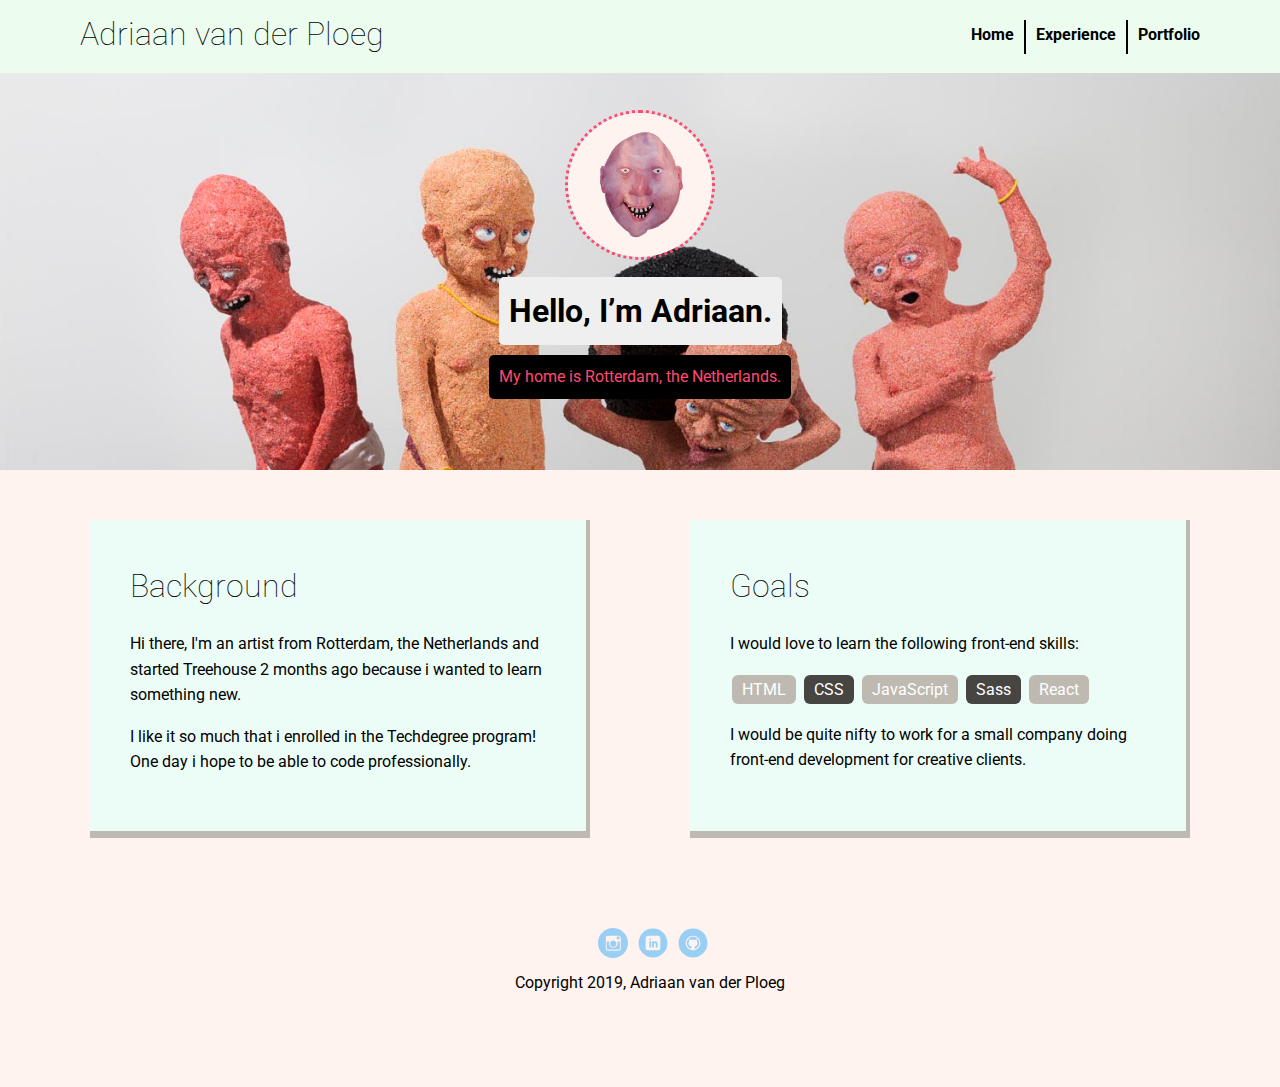
<file: portfolio_update_v1/index.html>
<!doctype html>
<html lang="en">
<head>
  <meta charset="utf-8">
  <title>ADRIAAN VAN DER PLOEG</title>
  <meta name="viewport" content="width=device-width, initial-scale=1.0">
  <link rel="stylesheet" href="styles.css">
  <link href="https://fonts.googleapis.com/css?family=Muli%7CRoboto:400,300,500,700,900" rel="stylesheet"></head>
  <body>

    <div class="main-nav">
        <ul class="nav">
          <li class="name">Adriaan van der Ploeg</li>
          <li><a href="index.html">Home</a></li>
          <li><a href="#">Experience</a></li>
          <li><a href="#">Portfolio</a></li>
        </ul>
    </div>

    <header>
      <img src="images/adriaan2.jpg" alt="portrait of Adriaan van der Ploeg" class="profile-image">
      <h1 class="tag name">Hello, I’m Adriaan.</h1>
      <p class="tag location">My home is Rotterdam, the Netherlands.</p>
    </header>

    <main class="flex">
      <div class="card">
        <h2>Background</h2>
        <p>Hi there, I'm an artist from Rotterdam, the Netherlands and started Treehouse 2 months ago because i wanted to learn something new.</p>
        <p>I like it so much that i enrolled in the Techdegree program! One day i hope to be able to code professionally.</p>
      </div>

      <div class="card">
        <h2>Goals</h2>
        <p>I would love to learn the following front-end skills:</p>
        <ul class="skills">
          <li>HTML</li>
          <li>CSS</li>
          <li>JavaScript</li>
          <li>Sass</li>
          <li>React</li>
        </ul>
        <p>I would be quite nifty to work for a small company doing front-end development for creative clients.</p>
      </div>

    </main>
    <footer>
      <ul>
        <li><a href="https://www.instagram.com/adriaanvanderploeg/" class="social insta">Instagram</a></li>
        <li><a href="https://www.linkedin.com/in/adriaanvanderploeg/" class="social linkedin">LinkedIn</a></li>
        <li><a href="https://github.com/adriaan113" class="social github">Github</a></li>
      </ul>
      <p class="copyright">Copyright 2019, Adriaan van der Ploeg</p>
    </footer>
  </body>
  </html>
</file>
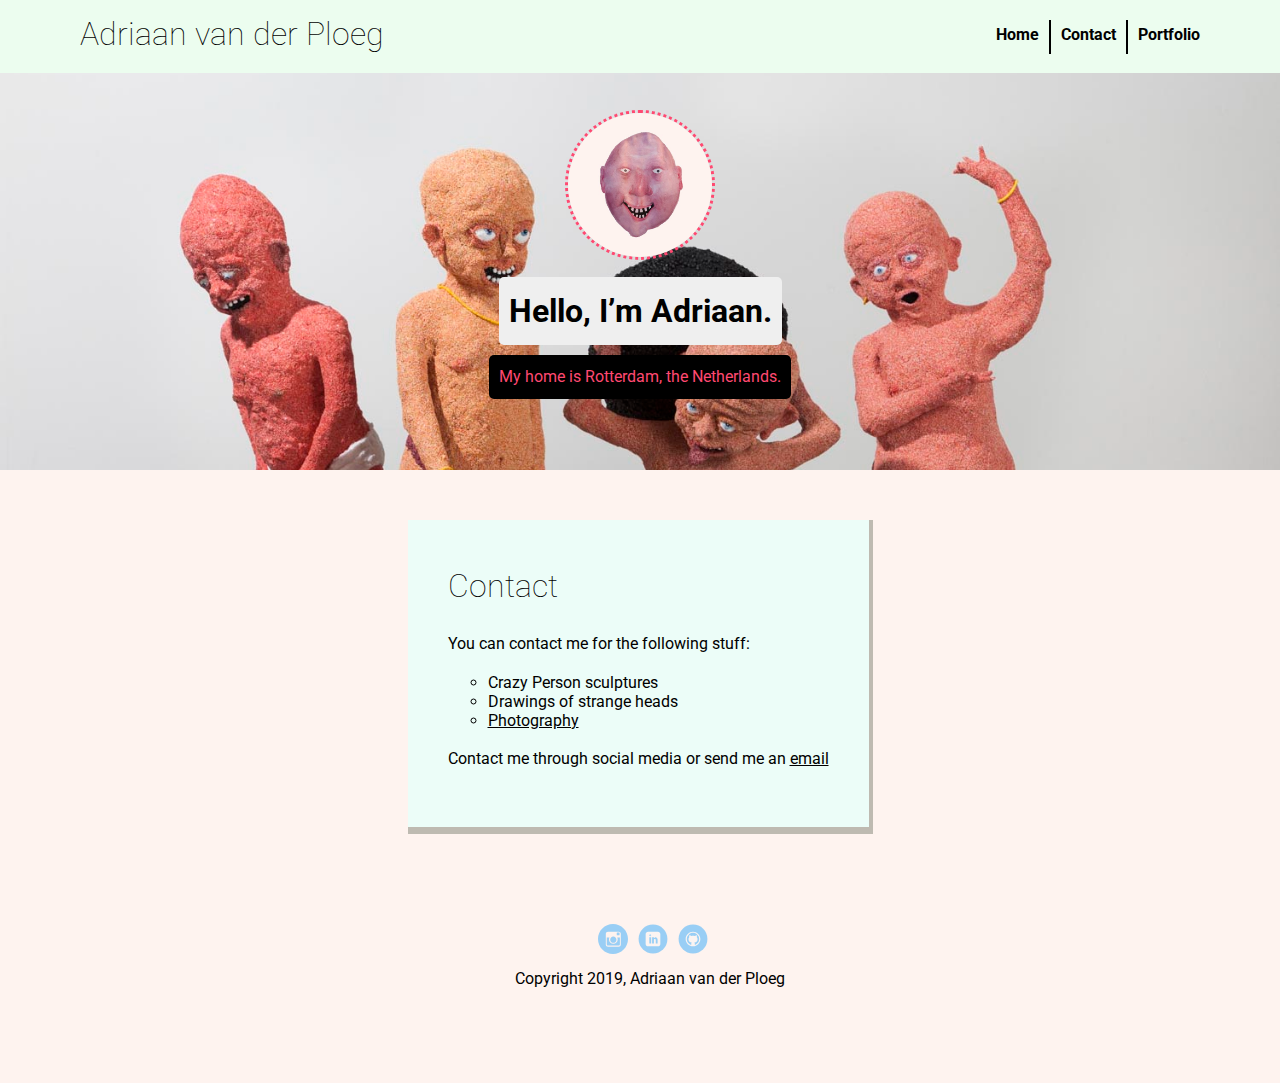
<file: portfolio_update_v1/contact.html>
<!doctype html>
<html lang="en">
<head>
  <meta charset="utf-8">
  <title>CONTACT</title>
  <meta name="viewport" content="width=device-width, initial-scale=1.0">
  <link rel="stylesheet" href="styles.css">
  <link href="https://fonts.googleapis.com/css?family=Muli%7CRoboto:400,300,500,700,900" rel="stylesheet"></head>
  <body>

    <div class="main-nav">
        <ul class="nav">
          <li class="name">Adriaan van der Ploeg</li>
          <li><a href="index.html">Home</a></li>
          <li><a href="contact.html">Contact</a></li>
          <li><a href="portfolio.html">Portfolio</a></li>
        </ul>
    </div>

    <header>
      <img src="images/adriaan2.jpg" alt="portrait of Adriaan van der Ploeg" class="profile-image">
      <h1 class="tag name">Hello, I’m Adriaan.</h1>
      <p class="tag location">My home is Rotterdam, the Netherlands.</p>
    </header>

    <main class="flex">

      <div class="card">
        <h2>Contact</h2>
        <p>You can contact me for the following stuff:</p>
        <ul class="whatido">
          <li>Crazy Person sculptures</li>
          <li>Drawings of strange heads</li>
          <li><a class="important" href="http://www.millionbillionzillion.com" target="_blank">Photography</a></li>
        </ul>
        <p>Contact me through social media or send me an <a class="important" href="mailto:adriaanvanderploeg@gmail.com">email</a></p>
      </div>

    </main>
    <footer>
      <ul>
        <li><a href="https://www.instagram.com/adriaanvanderploeg/" class="social insta">Instagram</a></li>
        <li><a href="https://www.linkedin.com/in/adriaanvanderploeg/" class="social linkedin">LinkedIn</a></li>
        <li><a href="https://github.com/adriaan113" class="social github">Github</a></li>
      </ul>
      <p class="copyright">Copyright 2019, Adriaan van der Ploeg</p>
    </footer>
  </body>
  </html>
</file>
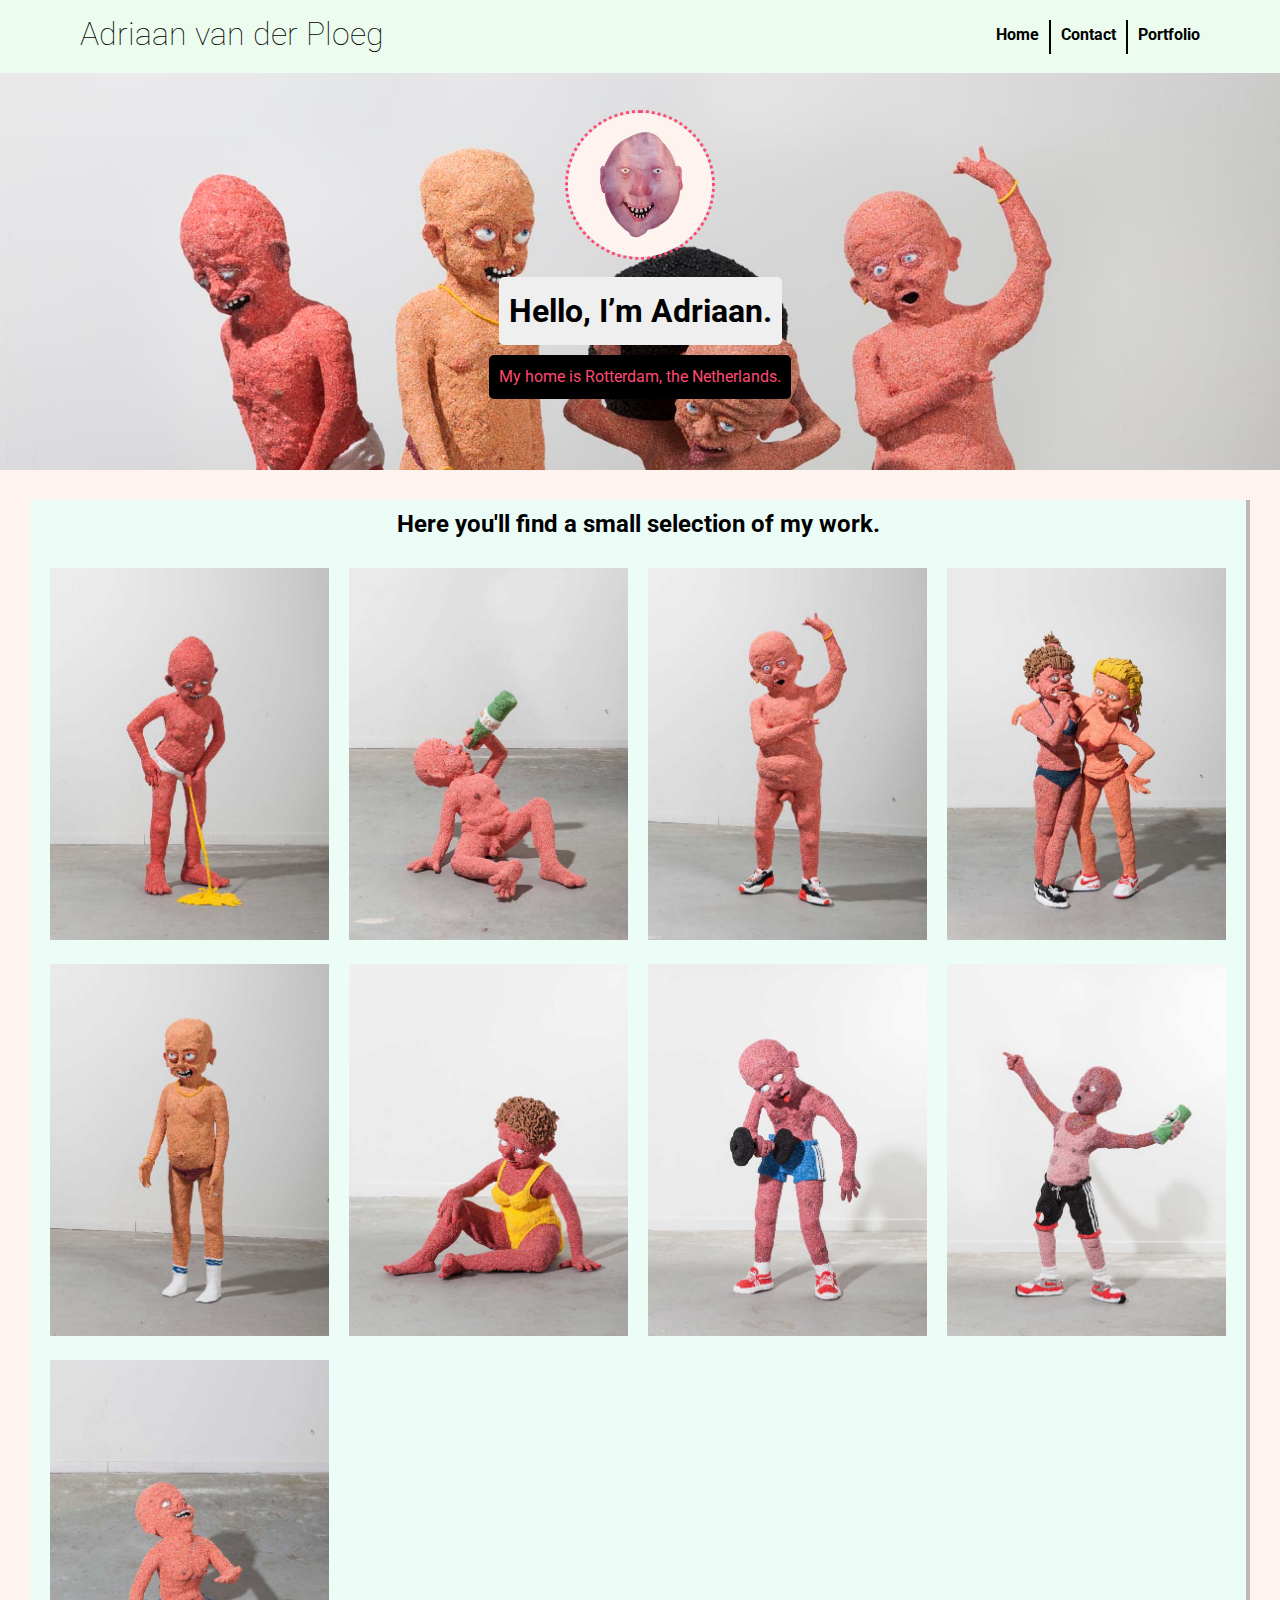
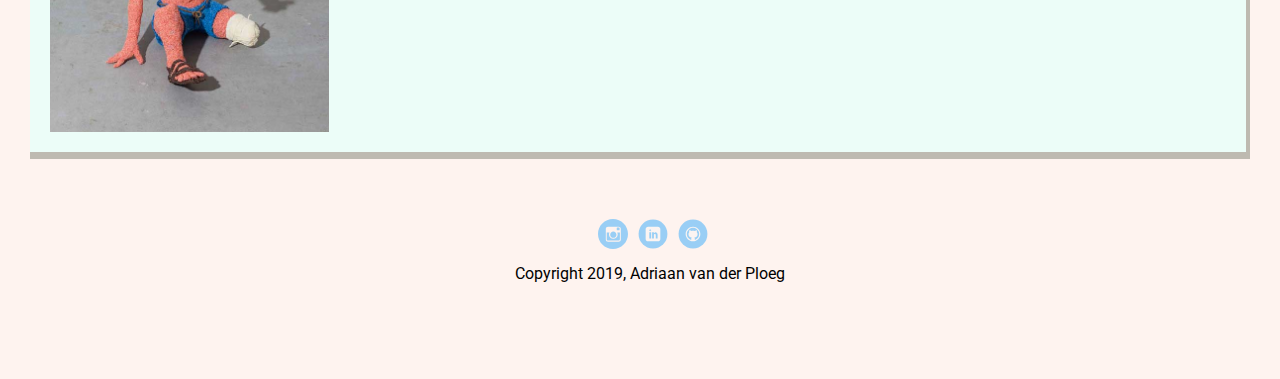
<file: portfolio_update_v1/portfolio.html>
<!doctype html>
<html lang="en">
<head>
  <meta charset="utf-8">
  <title>PORTFOLIO</title>
  <meta name="viewport" content="width=device-width, initial-scale=1.0">
  <link rel="stylesheet" href="styles.css">
  <link href="https://fonts.googleapis.com/css?family=Muli%7CRoboto:400,300,500,700,900" rel="stylesheet"></head>
  <body>

    <div class="main-nav">
        <ul class="nav">
          <li class="name">Adriaan van der Ploeg</li>
          <li><a href="index.html">Home</a></li>
          <li><a href="contact.html">Contact</a></li>
          <li><a href="portfolio.html">Portfolio</a></li>
        </ul>
    </div>

    <header>
      <img src="images/adriaan2.jpg" alt="portrait of Adriaan van der Ploeg" class="profile-image">
      <h1 class="tag name">Hello, I’m Adriaan.</h1>
      <p class="tag location">My home is Rotterdam, the Netherlands.</p>
    </header>

    <main class="gallery-container">
      <div>
        <h2>Here you'll find a small selection of my work.</h2>
      </div>
        <ul class="gallery">
          <li>
            <a href="images/person1.jpg">
              <img src="images/person1.jpg" alt="pissing person">
            </a>
          </li>
          <li>
            <a href="images/person2.jpg">
              <img src="images/person2.jpg" alt="drinking person">
            </a>
          </li>
          <li>
            <a href="images/person3.jpg">
              <img src="images/person3.jpg" alt="dancing person">
            </a>
          </li>

          <li>
            <a href="images/person4.jpg">
              <img src="images/person4.jpg" alt="party persons">
            </a>
          </li>
          <li>
            <a href="images/person5.jpg">
              <img src="images/person5.jpg" alt="smoking person">
            </a>
          </li>
          <li>
            <a href="images/person6.jpg">
              <img src="images/person6.jpg" alt="sitting person">
            </a>
          </li>

          <li>
            <a href="images/person7.jpg">
              <img src="images/person7.jpg" alt="sporty person">
            </a>
          </li>
          <li>
            <a href="images/person8.jpg">
              <img src="images/person8.jpg" alt="hooligan person">
            </a>
          </li>
          <li>
            <a href="images/person9.jpg">
            <img src="images/person9.jpg" alt="begging person">
            </a>
          </li>
        </ul><!-- end of gallery -->
    </main>
    <footer>
      <ul>
        <li><a href="https://www.instagram.com/adriaanvanderploeg/" class="social insta">Instagram</a></li>
        <li><a href="https://www.linkedin.com/in/adriaanvanderploeg/" class="social linkedin">LinkedIn</a></li>
        <li><a href="https://github.com/adriaan113" class="social github">Github</a></li>
      </ul>
      <p class="copyright">Copyright 2019, Adriaan van der Ploeg</p>
    </footer>
  </body>
  </html>
</file>
<file: portfolio_update_v1/styles.css>
/* Global Layout Set-up */
* {
  box-sizing: border-box;
}

body {
  margin: 0;
  padding: 0;
  text-align: center;
  font-family: 'Roboto', sans-serif;
  color: black;
  background: #fef3ef;
}
/* Link Styles */

a {
  text-decoration: none;
  color: black;
}
a:hover {
  color: #6633ff;
}

/* Section Styles */

.main-nav {
  width: 100%;
  background: #ECFDEF;
  min-height: 30px;
  padding: 10px;
  position: fixed;
  text-align: center;
}
.nav {
  display: flex;
  justify-content: space-around;
  align-items: center;
  font-weight: 700;
  list-style-type: none;
  margin: 0 auto;
  padding: 0;
}

.nav .name {
    display: block;
    margin-right: auto;
    color: black;
    font-weight: 100;
    font-size: 2em;
}
.nav li {
  padding: 5px 10px 10px 10px;
}
.nav li:nth-child(1n+3){
  border-left: 2px solid black;
}

.nav a {
  transition: all .5s;
}
a:hover {
  color: #ff4971;
}


header {
  text-align: center;
  background: url('images/puppets.jpg') no-repeat top center ;
  background-size: cover;
  overflow: hidden;
  padding-top: 60px;
}
header {
  line-height: 1.5;
}
header .profile-image {
  margin-top: 50px;
  width: 150px;
  height: 150px;
  border-radius: 50%;
  border: 3px dotted #ff4971;
  transition: all .5s;
}
header .profile-image:hover {
  transform: scale(1.3) rotate(360deg);
}
.tag {
  background-color: #efefef;
  color: black;
  padding: 10px;
  border-radius: 5px;
  display: table;
  margin: 10px auto;
}
.location {
  background-color: black;
  color: #ff4971;
}
.card {
  margin: 30px;
  padding: 20px 40px 40px;
  max-width: 500px;
  text-align: left;
  background: #ECFDF8;
  border-width:0 4px 7px 0;
  border-color: #BEBAB1;
  border-style: solid;
  transition: all .5s;
}
.card:hover {
  border-color: #ff4971;
}

.card h2{
  font-weight: 100;
  font-size: 2em;
}

ul.skills {
  padding: 0;
  text-align:left;
}

.skills li {
  border-radius: 6px;
  display: inline-block;
  background: #474542;
  color: white;
  padding: 5px 10px;
  margin: 2px;
}

.skills li:nth-child(odd) {
  background: #BEBAB1;
}

footer {
  width: 100%;
  min-height: 30px;
  padding: 20px 0 40px 20px;
}

footer .copyright {
  top: -8px;
  font-size: .75em;
}

footer ul {
  list-style-type: none;
  margin: 0;
  padding: 0;
}

footer ul li {
  display: inline-block;
}

a.social {
  display: inline-block;
  text-indent: -9999px;
  margin-left: 5px;
  width: 30px;
  height: 30px;
  background-size: 30px 30px;
  opacity: .4;
  transition: all .5s;
}
a.insta {
  background-image: url(images/insta.svg);
} /*changed twitter to instagram and created an icon*/

a.linkedin {
  background-image: url(images/linkedin.svg);
}
a.github {
  background-image: url(images/github.svg);
}
a.social:hover {
  opacity: 1;
}
.clearfix {
  clear: both;
}

/************** PORTFOLIO *************/

.gallery-container{
margin: 30px;
background: #ECFDF8;
border-width:0 4px 7px 0;
border-color: #BEBAB1;
border-style: solid;
}

.gallery-container h2{
  padding: 10px 20px;
}

.gallery{
display: grid;
grid-template-columns: repeat(auto-fit, minmax(250px, 1fr));
grid-template-rows: repeat(3,1fr);
grid-gap: 20px;
list-style: none;
padding: 0 20px;
}

.gallery li{

}

.gallery img{
  max-width: 100%;
  height: auto;
}

/************** CONTACT *************/

.whatido{
list-style: circle;
}

.important{
  text-decoration: underline;
}



/* Styles for larger screens */
@media screen and (min-width: 720px) {

  .flex {
      display: -ms-flexbox;      /* TWEENER - IE 10 */
      display: flex;
      max-width: 1200px;
      -ms-flex-pack: distribute;
      justify-content: space-around;
      margin: 0 auto;
  }

  header {
    min-height: 470px;
  }

  .nav {
    max-width: 1200px;
    padding: 0 30px;
  }


  main {
    padding-top: 20px;
  }

  .gallery-container{
    padding-top: 0;
  }

  main p {
    line-height: 1.6em;
  }

  footer {
    font-size: 1.3em;
    max-width: 1200px;
    margin: 40px auto;
  }

}
</file>
